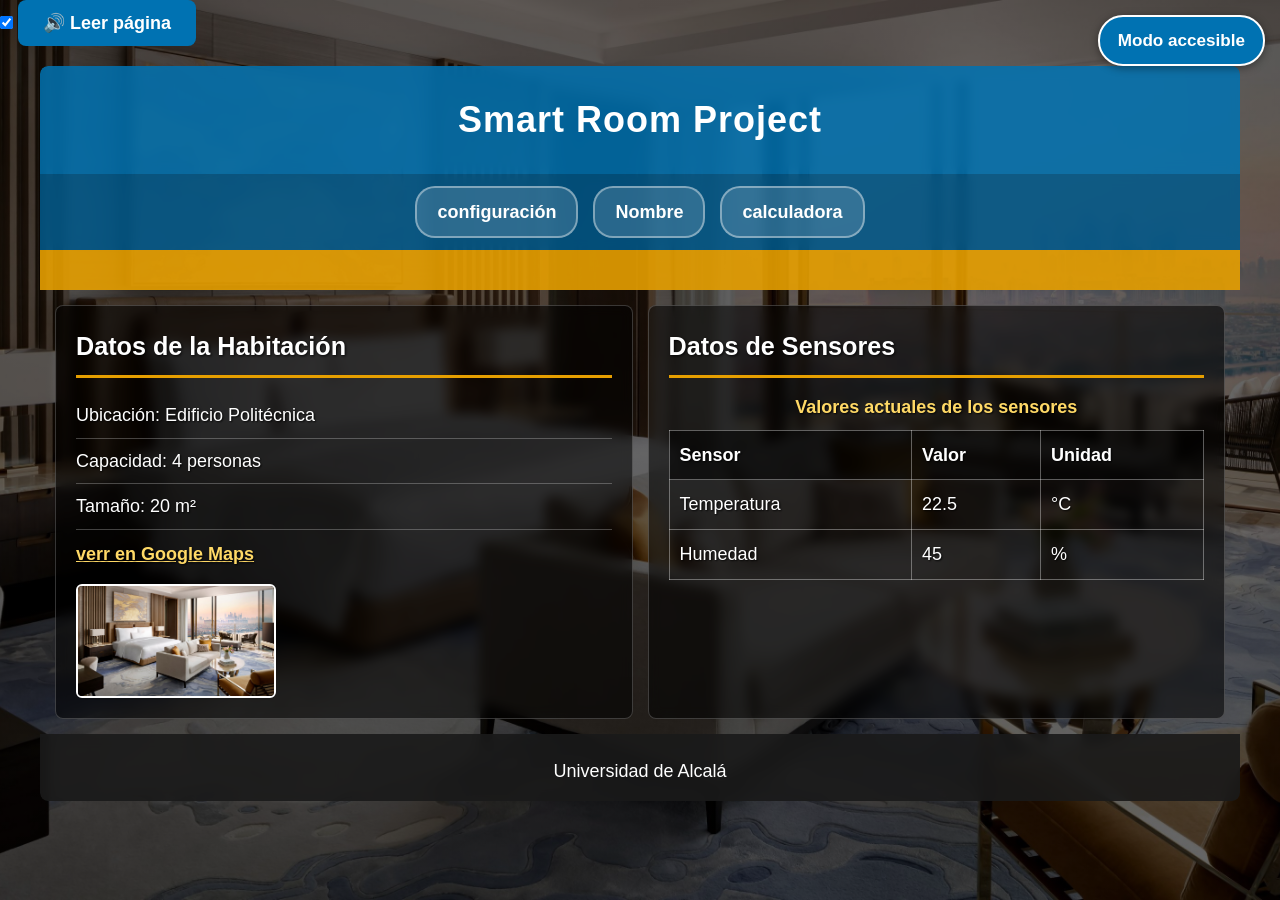
<file: index.html>
<!DOCTYPE html>
<html lang="es">
<head>
    <meta charset="UTF-8">
    <meta name="viewport" content="width=device-width, initial-scale=1.0">
    <title>Smart Room Project</title>
    <link rel="stylesheet" href="css/iroom.css">
</head>
<body>
    <input type="checkbox" id="modo-accesible" class="modo-toggle">
    <label for="modo-accesible" class="boton-modo" title="Activar o desactivar modo accesible de alto contraste">
         Modo accesible
    </label>    <input type="checkbox" id="toggle-fondo" class="toggle-fondo" checked>
    <button type="button" id="boton-leer" class="boton-leer" aria-label="Leer el contenido de la página en voz alta"  onclick="alternarLecturaPagina()">
         🔊 Leer página
    </button>                                       

    <div id="contenedor">
        
        <header id="titulo">
            <h1>Smart Room Project</h1>
        </header>
        <nav id="menu" aria-label="Menú principal">
            <a href="config.html"> configuración</a>
            <a href="minombre.html">Nombre</a>
            <a href="calculadora.html">calculadora</a>
        </nav>

        <aside id="informacion" role="status" aria-live="polite">
       
        </aside>

        
        <main class="contenedor-columnas">

            <section class="columna columna-datos" aria-labelledby="titulo-habitacion">
                <h2 id="titulo-habitacion">Datos de la Habitación</h2>
                <div class="contenido-datos">
                    <ul>
                        <li> Ubicación: Edificio Politécnica</li>
                        <li>Capacidad: 4 personas</li>
                        <li> Tamaño: 20 m²</li>
                    </ul>
                    <a href="https://maps.google.com/?q=Universidad+Alcala"
                       target="_blank" rel="noopener">
                        verr en Google Maps
                    </a>
                    <img src="images/fondo-habitacion.jpg"
                         alt="Habitación inteligente con sensores de temperatura y humedad"
                         width="200">
                </div>
            </section>

            <section class="columna columna-sensores" aria-labelledby="titulo-sensores">
                <h2 id="titulo-sensores">Datos de Sensores</h2>
                <div class="contenido-sensores">
                    <table>
                        <caption>Valores actuales de los sensores</caption>
                        <thead>
                            <tr>
                                <th scope="col">Sensor</th>
                                <th scope="col">Valor</th>
                                <th scope="col">Unidad</th>
                            </tr>
                        </thead>
                        <tbody>
                            <tr>
                                <td> Temperatura</td>
                                <td>22.5</td>
                                <td>°C</td>
                            </tr>
                            <tr>
                                <td> Humedad</td>
                                <td>45</td>
                                <td>%</td>
                            </tr>
                        </tbody>
                    </table>
                </div>
            </section>

        </main>

        <footer id="pie">
            <p>Universidad de Alcalá</p>
        </footer>
    </div>
    <script>
    document.addEventListener('DOMContentLoaded', function () {
        // 1. Leer nombre
        const nombre = localStorage.getItem('fname');
        const info = document.getElementById('informacion');
        if (nombre && info) {
            info.textContent = 'Hola ' + nombre + ': Bienvenido a Smart Room';
        }

        // 2. Leer configuración guardada
        const pais = localStorage.getItem('sm_pais');
        if (!pais) return; // Si no hay configuración guardada, no hacemos nada

        const ciudad = localStorage.getItem('sm_ciudad');
        const localizacion = localStorage.getItem('sm_localizacion');
        const mapa = localStorage.getItem('sm_mapa');
        const sensoresCadena = localStorage.getItem('sm_sensores');
        const tempValidas = localStorage.getItem('sm_temperaturasValidas');

        // Formatear sensores
        let sensoresTexto = 'ninguno';
        if (sensoresCadena && sensoresCadena !== '') {
            sensoresTexto = sensoresCadena.split(',').join(', ');
        }

        // Formatear temperaturas
        let textoTemperaturas = '';
        if (tempValidas === 'true') {
            const max = localStorage.getItem('sm_tempMax');
            const min = localStorage.getItem('sm_tempMin');
            const dif = localStorage.getItem('sm_diferencia');
            textoTemperaturas = '<li> Rango de temperatura: ' + min + ' °C – ' + max + ' °C (diferencia: ' + dif + ' °C)</li>';
        } else {
            textoTemperaturas = '<li> Rango de temperatura: <em>no configurado (datos incompletos o inconsistentes)</em></li>';
        }

        // Actualizar el bloque de datos de la habitación
        const datosHabitacion = document.querySelector('.contenido-datos');
        if (datosHabitacion && ciudad) {
            datosHabitacion.innerHTML = `
                <ul>
                    <li>📍 Ubicación: ${ciudad}, ${pais}</li>
                    <li> Coordenadas: ${localizacion}</li>
                    <li> Sensores activos: ${sensoresTexto}</li>
                    ${textoTemperaturas}
                </ul>
                <a href="${mapa}" target="_blank" rel="noopener">🗺️ Ver en Google Maps</a>
                <img src="images/fondo-habitacion.jpg" alt="Habitación inteligente con sensores" width="200">
            `;
        }
    });
    </script>
    <script src="js/lector.js"></script>
</body>
</html>
</file>
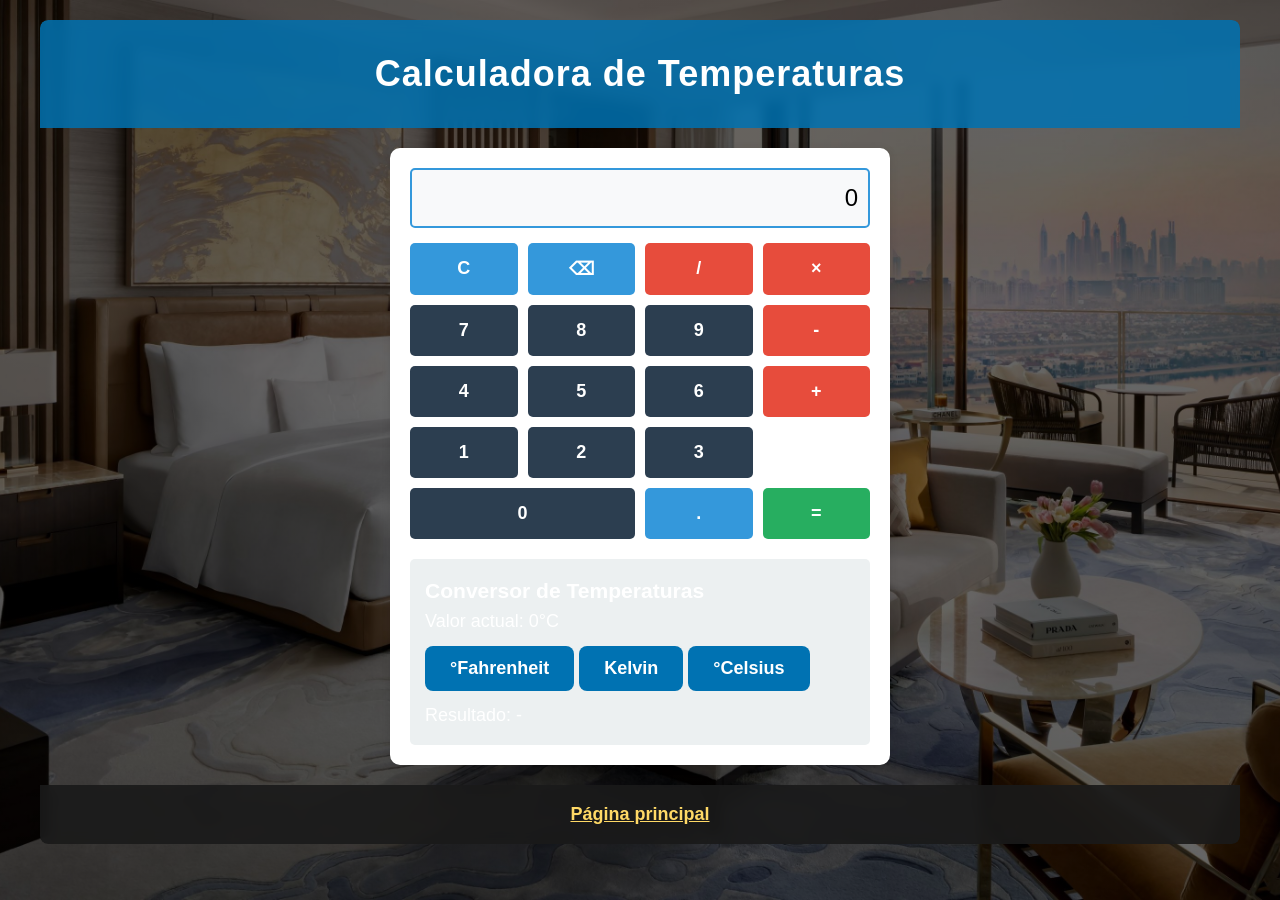
<file: calculadora.html>
<!DOCTYPE html>
<html lang="es">
<head>
    <meta charset="UTF-8">
    <meta name="viewport" content="width=device-width, initial-scale=1.0">
    <title>Calculadora de Temperaturas - Smart Room</title>
    <link rel="stylesheet" href="css/iroom.css">
        
</head>
<body>
    <div id="contenedor">
        <div id="titulo">
            <h1> Calculadora de Temperaturas</h1>
        </div>

        <div class="calculadora-container">
            <input type="text" id="pantalla" readonly value="0">
            
            <div class="botonera">
                <button class="boton-calc" onclick="limpiar()">C</button>
                <button class="boton-calc" onclick="borrarUltimo()">⌫</button>
                <button class="boton-calc operador" onclick="agregarOperador('/')">/</button>
                <button class="boton-calc operador" onclick="agregarOperador('*')">×</button>
                
                <button class="boton-calc numero" onclick="agregarNumero('7')">7</button>
                <button class="boton-calc numero" onclick="agregarNumero('8')">8</button>
                <button class="boton-calc numero" onclick="agregarNumero('9')">9</button>
                <button class="boton-calc operador" onclick="agregarOperador('-')">-</button>
                
                <button class="boton-calc numero" onclick="agregarNumero('4')">4</button>
                <button class="boton-calc numero" onclick="agregarNumero('5')">5</button>
                <button class="boton-calc numero" onclick="agregarNumero('6')">6</button>
                <button class="boton-calc operador" onclick="agregarOperador('+')">+</button>
                
                <button class="boton-calc numero" onclick="agregarNumero('1')">1</button>
                <button class="boton-calc numero" onclick="agregarNumero('2')">2</button>
                <button class="boton-calc numero" onclick="agregarNumero('3')">3</button>
                
                <button class="boton-calc numero" onclick="agregarNumero('0')" style="grid-column: span 2;">0</button>
                <button class="boton-calc" onclick="agregarDecimal()">.</button>
                <button class="boton-calc igual" onclick="calcular()">=</button>
            </div>

            <div class="conversor">
                <h3>Conversor de Temperaturas</h3>
                <div>Valor actual: <span id="valor-actual">0</span>°C</div>
                <div style="margin: 10px 0;">
                    <button onclick="convertirTemperatura('f')">°Fahrenheit</button>
                    <button onclick="convertirTemperatura('k')">Kelvin</button>
                    <button onclick="convertirTemperatura('c')">°Celsius</button>
                </div>
                <div>Resultado: <span id="resultado-conversion">-</span></div>
            </div>
        </div>

        <div id="pie">
            <a href="index.html"> Página principal </a>
        </div>
    </div>
              
    <script src="js/validaciones.js"></script>
</body>
</html>
</file>
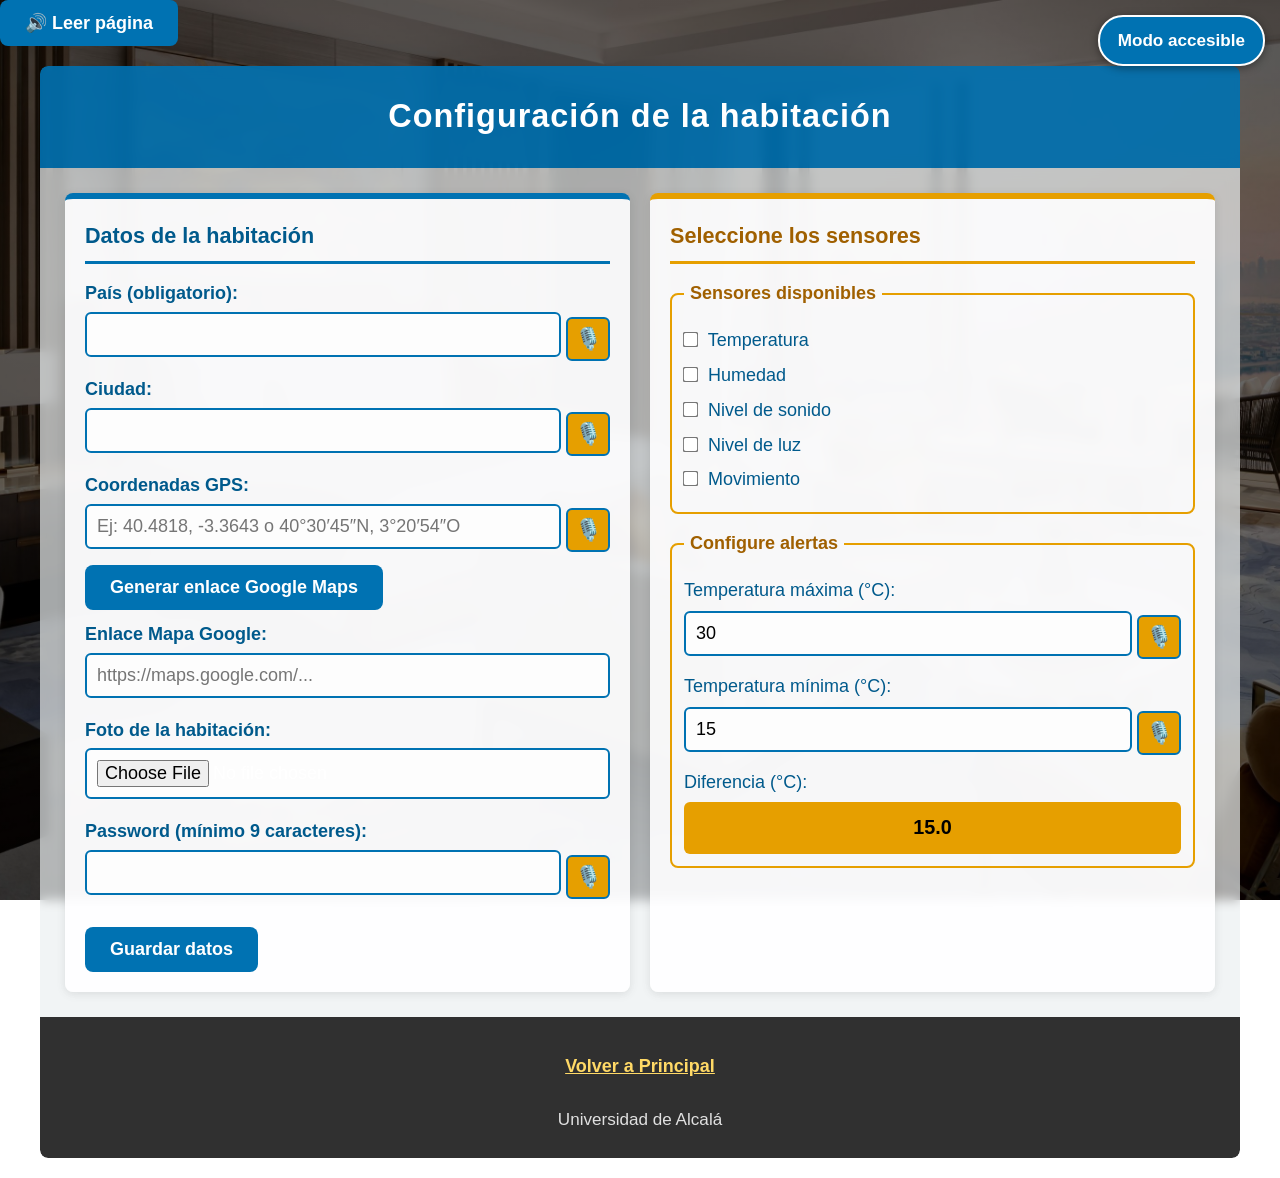
<file: config.html>
<!DOCTYPE html>
<html lang="es">
<head>
    <meta charset="UTF-8">
    <meta name="viewport" content="width=device-width, initial-scale=1.0">
    <title>Configuración de la habitación - Smart Room</title>
    <link rel="stylesheet" href="css/iroom.css">
</head>
<body>

    <input type="checkbox" id="modo-accesible" class="modo-toggle">
    <label for="modo-accesible" class="boton-modo" title="Activar o desactivar modo accesible">
        Modo accesible
    </label>
    <button type="button" id="boton-leer" class="boton-leer" aria-label="Leer el contenido de la página en voz alta"  onclick="alternarLecturaPagina()">
           🔊 Leer página
    </button>

    <div id="contenedor">

        <header id="titulo-config">
            <h1>Configuración de la habitación</h1>
        </header>

        <form id="form-config" onsubmit="return validarFormulario(event)" novalidate>

            <div id="configuracion">

                <section class="columna-izq" aria-labelledby="titulo-datos">
                    <h2 id="titulo-datos"> Datos de la habitación</h2>

                 
                    <label for="pais"> País (obligatorio):</label>
                    <div class="grupo-dictado">
                        <input type="text" list="paises" id="pais" name="pais"
                               onfocus="leerAyuda('Por favor, introduzce, selecciona o di usando el micrófono el pais')"
                                aria-describedby="ayuda-pais" aria-required="true" required>
                        <button type="button" class="btn-dictar" onclick="dictarEnCampo('pais')" aria-label="Dictar país por voz">🎙️</button>
                    </div>
                    <datalist id="paises">
                        <option value="España">
                        <option value="Francia">
                        <option value="Italia">
                        <option value="Alemania">
                        <option value="Portugal">
                    </datalist>

                    
                    <label for="ciudad">Ciudad:</label>
                    <div class="grupo-dictado">
                        <input type="text" id="ciudad" name="ciudad" onfocus="leerAyuda('di el nombre de la ciudad o escríbela')"
                            aria-describedby="ayuda-ciudad" aria-required="true" required>
                        <button type="button" class="btn-dictar" onclick="dictarEnCampo('ciudad')" aria-label="Dictar ciudad por voz">🎙️</button>
                    </div>

                    
                    <label for="localizacion"> Coordenadas GPS:</label>
                    <div class="grupo-dictado">
                        <input type="text" id="localizacion" name="localizacion"
                               placeholder="Ej: 40.4818, -3.3643 o 40°30′45″N, 3°20′54″O"
                               aria-describedby="ayuda-coordenadas">
                        <button type="button" class="btn-dictar" onclick="dictarEnCampo('localizacion')" aria-label="Dictar coordenadas por voz">🎙️</button>
                    </div>
                    
                    <button type="button" onclick="generarEnlaceMaps()" aria-label="Generar enlace a Google Maps desde las coordenadas introducidas">
                           Generar enlace Google Maps
                    </button>
                    <label for="mapa">Enlace Mapa Google:</label>
                    <input type="url" id="mapa" name="mapa"
                           placeholder="https://maps.google.com/..." readonly
                           aria-live="polite">

                    <label for="foto"> Foto de la habitación:</label>
                    <input type="file" id="foto" name="foto" accept="image/*">

                    
                    <label for="password"> Password (mínimo 9 caracteres):</label>
                    <div class="grupo-dictado">
                        <!--<input type="password" id="password" name="password"
                               onkeyup="actualizarIndicadorPassword(this.value)"
                               aria-describedby="indicador-password" aria-required="true" required>-->
                        <input type="password" id="password" name="password"
                              onfocus="leerAyuda('Escriba su contraseña. Debe tener al menos 9 caracteres')"
                               onkeyup="actualizarIndicadorPassword(this.value)"
                               aria-describedby="indicador-password" aria-required="true" required>
                        <button type="button" class="btn-dictar" onclick="dictarEnCampo('password')" aria-label="Dictar contraseña por voz">🎙️</button>
                    </div>
                    <output id="indicador-password" class="indicador-password"
                            role="status" aria-live="polite"></output>
                    <button type="submit">Guardar datos</button>
                </section>

               
                <section class="columna-der" aria-labelledby="titulo-sensores">
                    <h2 id="titulo-sensores"> Seleccione los sensores</h2>

                    <fieldset>
                        <legend>Sensores disponibles</legend>
                        <label><input type="checkbox" name="sensores" value="temperatura"> Temperatura</label>
                        <label><input type="checkbox" name="sensores" value="humedad">  Humedad</label>
                        <label><input type="checkbox" name="sensores" value="sonido">  Nivel de sonido</label>
                        <label><input type="checkbox" name="sensores" value="luz">  Nivel de luz</label>
                        <label><input type="checkbox" name="sensores" value="movimiento">  Movimiento</label>
                    </fieldset>

                    <fieldset>
                        <legend> Configure alertas</legend>

                        
                        <label for="temp-max">Temperatura máxima (°C):</label>
                        <div class="grupo-dictado">
                            <input type="number" id="temp-max" name="temp-max"
                                   min="-20" max="45" step="0.5" value="30"
                                   onchange="actualizarDiferencia()">
                            <button type="button" class="btn-dictar" onclick="dictarEnCampo('temp-max')" aria-label="Dictar temperatura máxima por voz">🎙️</button>
                        </div>

                       
                        <label for="temp-min">Temperatura mínima (°C):</label>
                        <div class="grupo-dictado">
                            <input type="number" id="temp-min" name="temp-min"
                                   min="-20" max="45" step="0.5" value="15"
                                   onchange="actualizarDiferencia()">
                            <button type="button" class="btn-dictar" onclick="dictarEnCampo('temp-min')" aria-label="Dictar temperatura mínima por voz">🎙️</button>
                        </div>

                        <label for="diferencia">Diferencia (°C):</label>
                        <output id="diferencia" for="temp-max temp-min">15.0</output>
                    </fieldset>
                </section>


            </div>

            <footer id="pie-config">
                <a href="index.html" class="boton-volver"> Volver a Principal</a>
                <p>Universidad de Alcalá</p>
            </footer>

        </form>

    </div>

    <!-- Ventana modal ACCESIBLE -->
    <div id="modal" class="modal" role="alertdialog" aria-modal="true"
         aria-labelledby="modal-titulo" aria-describedby="modal-mensaje">
        <div class="modal-contenido" role="document">
            <h2 id="modal-titulo">Aviso</h2>
            <p id="modal-mensaje"></p>
            <button type="button" id="modal-boton" onclick="cerrarModal()" autofocus>
                Aceptar
            </button>
        </div>
    </div>

    <script src="js/validaciones.js"></script>
    <script src="js/dictado.js"></script>
    <script src="js/lector.js"></script>
</body>
</html>
</file>
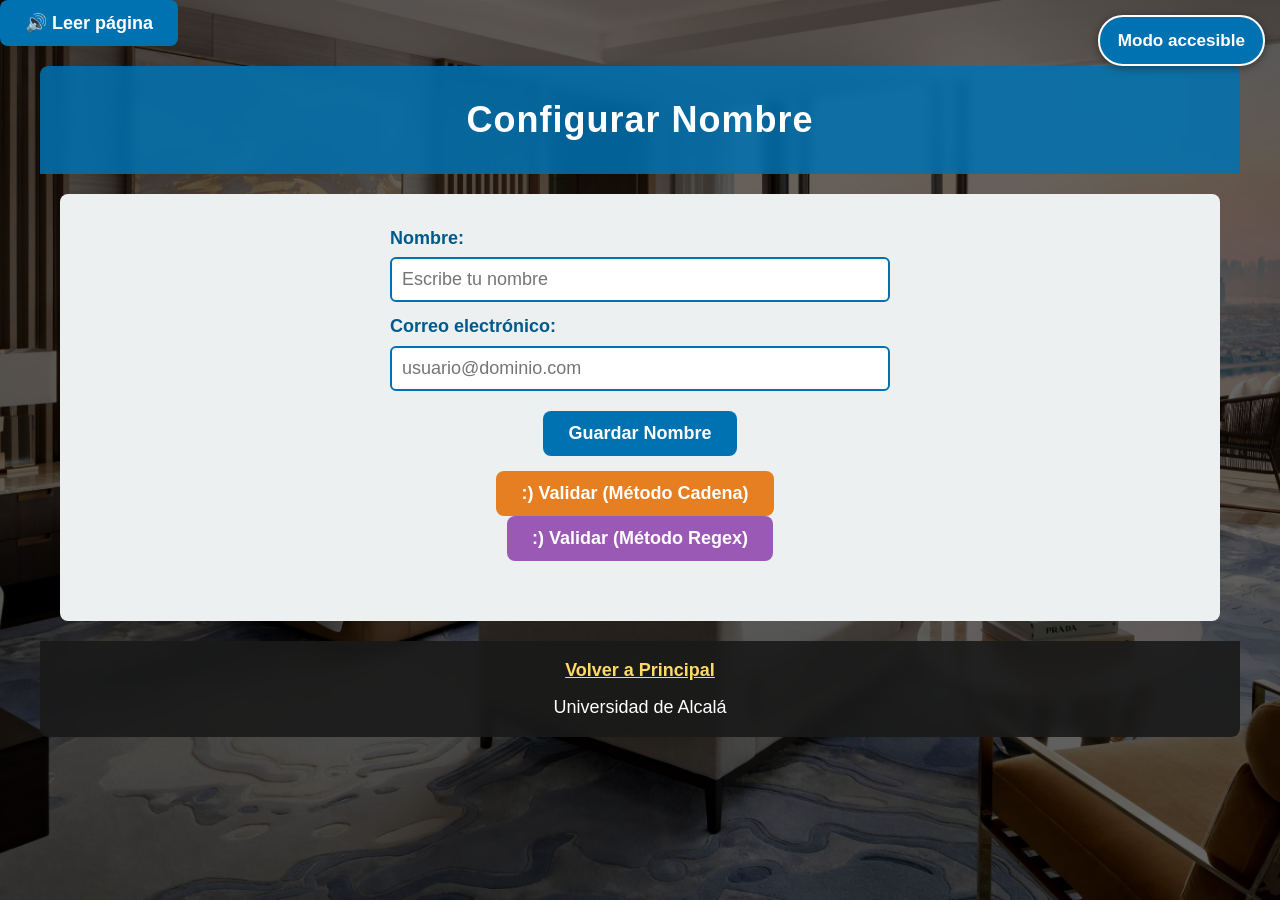
<file: minombre.html>
<!DOCTYPE html>
<html lang="es">
<head>
    <meta charset="UTF-8">
    <meta name="viewport" content="width=device-width, initial-scale=1.0">
    <title>Configurar Nombre - Smart Room</title>
    <link rel="stylesheet" href="css/iroom.css">
</head>
<body>

    <input type="checkbox" id="modo-accesible" class="modo-toggle">
    <label for="modo-accesible" class="boton-modo" title="Activar o desactivar modo accesible">
         Modo accesible
    </label>
    <button type="button" id="boton-leer" class="boton-leer" aria-label="Leer el contenido de la página en voz alta" onclick="alternarLecturaPagina()">
         🔊 Leer página
    </button>
    <div id="contenedor">

        <header id="titulo">
            <h1>Configurar Nombre</h1>
        </header>

        <div id="formulario-nombre" style="padding: 20px;">
            <form onsubmit="guardarNombre(event)">
                <label for="fname">Nombre:</label>
                <input type="text" id="fname" name="fname" required
                       placeholder="Escribe tu nombre">
        
                <label for="email">Correo electrónico:</label>
                <input type="text" id="email" name="email"
                       placeholder="usuario@dominio.com">
                
                <div class="botones">
                    <button type="submit"> Guardar Nombre</button>
                </div>
            </from>

                  
         

            <div class="botones" style="margin-top: 15px;">
                <button type="button" onclick="validarEmailCadena()"style="margin-right: 10px; background-color: #e67e22">
                        :) Validar (Método Cadena)
                </button>
                <button type="button" onclick="validarEmailRegex()" style="background-color: #9b59b6; ">
                        :) Validar (Método Regex)
               
                </button>
            </div>

                
            <div id="resultado-email" role="status" aria-live="polite"
                 style="margin-top: 20px; padding: 10px; font-weight: bold; text-align: center; border-radius: 8px;">
            </div>
            
        </div>

        <footer id="pie">
            <a href="index.html">Volver a Principal</a>
            <p>Universidad de Alcalá</p>
        </footer>
    </div>

    <script>
        function guardarNombre(event) {
            event.preventDefault();
            const nombre = document.getElementById('fname').value.trim();
            if (nombre) {
                localStorage.setItem('fname', nombre);
                window.location.href = 'index.html';
            }
        }
    </script>

    <script src="js/validaciones.js"></script>
   
    <script src="js/lector.js"></script>
</body>
</html>
</file>
<file: css/iroom.css>
/* RESET Y BASE */
* {
    margin: 0;
    padding: 0;
    box-sizing: border-box;
}

body {
    font-family: Arial, Helvetica, sans-serif;
    line-height: 1.6;
    font-size: 18px;
    transition: background 0.4s ease, color 0.4s ease;
}

/* MODO FOTO (por defecto) */
body {
    background-image:
        linear-gradient(rgba(0, 0, 0, 0.6), rgba(0, 0, 0, 0.6)),
        url('/images/fondo-habitacion.jpg');
    background-size: cover;
    background-attachment: fixed;
    background-position: center;
    background-repeat: no-repeat;
    color: #ffffff;
}

/*TOGLE DE MODO ACCESIBLE */
.modo-toggle {
    position: absolute;
    opacity: 0;
    pointer-events: none;
}

.boton-modo {
    position: fixed;
    top: 15px;
    right: 15px;
    z-index: 999;
    background-color: #0072B2;
    color: #ffffff;
    padding: 10px 18px;
    border-radius: 25px;
    cursor: pointer;
    font-weight: bold;
    font-size: 0.95em;
    border: 2px solid #ffffff;
    box-shadow: 0 2px 8px rgba(0, 0, 0, 0.4);
    user-select: none;
    transition: background 0.3s;
}

.boton-modo:hover,
.boton-modo:focus {
    background-color: #E69F00;
    color: #000000;
    outline: 3px solid #ffffff;
}

/*   CONTENEDOR PRINCIPAL */
#contenedor {
    width: 95%;
    max-width: 1200px;
    margin: 20px auto;
    border-radius: 8px;
    overflow: hidden;
    background-color: transparent;
}

/* MODO FOTO*/

/* Título */
body #titulo {
    background-color: rgba(0, 114, 178, 0.85);
    color: #ffffff;
    padding: 25px 15px;
    text-align: center;
    backdrop-filter: blur(6px);
    display: flex;
    justify-content: center;
    align-items: center;
    min-height: 80px;
}

body #titulo h1 {
    font-size: 2em;
    letter-spacing: 1px;
    margin: 0;
    width: 100%;
    text-align: center;
}

/* Menú */
body #menu {
    display: flex;
    justify-content: center;
    gap: 15px;
    background-color: rgba(0, 90, 140, 0.85);
    padding: 12px;
    backdrop-filter: blur(6px);
}

body #menu a {
    color: #ffffff;
    text-decoration: none;
    padding: 10px 20px;
    border-radius: 20px;
    background-color: rgba(255, 255, 255, 0.15);
    border: 2px solid rgba(255, 255, 255, 0.4);
    transition: background 0.3s, transform 0.3s;
    font-weight: bold;
}

body #menu a:hover,
body #menu a:focus {
    background-color: #E69F00;
    color: #000000;
    transform: translateY(-2px);
    outline: 3px solid #000000;
}

/* Información (aside) */
body #informacion {
    background-color: rgba(230, 159, 0, 0.9);
    color: #000000;
    padding: 12px;
    text-align: center;
    font-weight: bold;
    min-height: 40px;
}

/* Columnas */
body .contenedor-columnas {
    display: flex;
    gap: 15px;
    padding: 15px;
}

body .columna {
    flex: 1;
    padding: 20px;
    border-radius: 8px;
    background-color: rgba(0, 0, 0, 0.55);
    color: #ffffff;
    backdrop-filter: blur(6px);
    border: 1px solid rgba(255, 255, 255, 0.2);
}

body .columna h2 {
    margin-bottom: 15px;
    font-size: 1.4em;
    padding-bottom: 8px;
    border-bottom: 3px solid #E69F00;
    color: #ffffff;
    text-shadow: 1px 1px 3px rgba(0, 0, 0, 0.9);
}

/* Listas */
body .contenido-datos ul { list-style: none; padding: 0; }

body .contenido-datos li {
    padding: 8px 0;
    border-bottom: 1px solid rgba(255, 255, 255, 0.25);
    text-shadow: 1px 1px 2px rgba(0, 0, 0, 0.9);
}

body .contenido-datos a {
    display: inline-block;
    margin-top: 10px;
    color: #FFD966;
    font-weight: bold;
    text-decoration: underline;
    text-shadow: 1px 1px 2px rgba(0, 0, 0, 0.9);
}

body .contenido-datos a:hover,
body .contenido-datos a:focus {
    background-color: #E69F00;
    color: #000000;
    padding: 3px 6px;
    border-radius: 4px;
    text-shadow: none;
}

body .contenido-datos img {
    display: block;
    margin-top: 15px;
    border-radius: 6px;
    border: 2px solid #ffffff;
    max-width: 100%;
    height: auto;
}

/* Tabla de sensores */
body .contenido-sensores table {
    width: 100%;
    border-collapse: collapse;
}

body .contenido-sensores caption {
    font-weight: bold;
    margin-bottom: 8px;
    color: #FFD966;
    text-shadow: 1px 1px 2px rgba(0, 0, 0, 0.9);
}

body .contenido-sensores th,
body .contenido-sensores td {
    padding: 10px;
    text-align: left;
    border: 1px solid rgba(255, 255, 255, 0.35);
    color: #ffffff;
    text-shadow: 1px 1px 2px rgba(0, 0, 0, 0.9);
}

body .contenido-sensores th {
    background-color: rgba(0, 0, 0, 0.55);
}

/* Pie */
body #pie {
    background-color: rgba(26, 26, 26, 0.9);
    color: #ffffff;
    padding: 15px;
    text-align: center;
    backdrop-filter: blur(6px);
}

body #pie a {
    color: #FFD966;
    text-decoration: underline;
    font-weight: bold;
}

body #pie a:hover,
body #pie a:focus {
    color: #ffffff;
}

body #pie p { margin-top: 8px; }

/* MODO ACCESIBLE (checkbox marcado) */
body:has(#modo-accesible:checked) {
    background-image: none;
    background-color: #f4f4f4;
    color: #1a1a1a;
}

body:has(#modo-accesible:checked) #contenedor {
    background-color: #ffffff;
    box-shadow: 0 0 15px rgba(0, 0, 0, 0.15);
}

body:has(#modo-accesible:checked) #titulo {
    background-color: #0072B2;
    backdrop-filter: none;
}

body:has(#modo-accesible:checked) #menu {
    background-color: #005a8c;
    backdrop-filter: none;
}

body:has(#modo-accesible:checked) #informacion {
    background-color: #E69F00;
    color: #000000;
}

body:has(#modo-accesible:checked) .columna {
    background-color: #ffffff;
    color: #1a1a1a;
    border: none;
    backdrop-filter: none;
    box-shadow: 0 2px 10px rgba(0, 0, 0, 0.1);
}

body:has(#modo-accesible:checked) .columna-datos {
    background-color: #D9EAF7;
    border-left: 6px solid #0072B2;
}

body:has(#modo-accesible:checked) .columna-sensores {
    background-color: #FFF0D4;
    border-left: 6px solid #E69F00;
}

body:has(#modo-accesible:checked) .columna h2 {
    color: #005a8c;
    border-bottom-color: #0072B2;
    text-shadow: none;
}

body:has(#modo-accesible:checked) .columna-sensores h2 {
    color: #a06000;
    border-bottom-color: #E69F00;
}

body:has(#modo-accesible:checked) .contenido-datos li {
    border-bottom-color: #b0c4de;
    text-shadow: none;
}

body:has(#modo-accesible:checked) .contenido-datos a {
    color: #005a8c;
    text-shadow: none;
}

body:has(#modo-accesible:checked) .contenido-sensores caption {
    color: #a06000;
    text-shadow: none;
}

body:has(#modo-accesible:checked) .contenido-sensores th,
body:has(#modo-accesible:checked) .contenido-sensores td {
    color: #1a1a1a;
    border-color: #d4a017;
    text-shadow: none;
}

body:has(#modo-accesible:checked) .contenido-sensores th {
    background-color: #E69F00;
    color: #000000;
}

body:has(#modo-accesible:checked) #pie {
    background-color: #1a1a1a;
    backdrop-filter: none;
}

/*BOTONES GENERALES*/
.botones {
    text-align: center;
    margin-top: 20px;
}

button {
    background-color: #0072B2;
    color: #ffffff;
    padding: 12px 25px;
    border: none;
    border-radius: 8px;
    cursor: pointer;
    font-size: 1em;
    font-weight: bold;
    transition: background 0.3s;
}

button:hover,
button:focus {
    background-color: #E69F00;
    color: #000000;
    outline: 3px solid #000000;
}

/*  FORMULARIO MINOMBRE */
#formulario-nombre {
    background-color: #ecf0f1;
    padding: 30px;
    margin: 20px;
    border-radius: 8px;
}

#formulario-nombre form {
    max-width: 500px;
    margin: 0 auto;
}

#formulario-nombre label {
    display: block;
    margin: 10px 0 5px;
    font-weight: bold;
    color: #005a8c;
}

#formulario-nombre input[type="text"] {
    width: 100%;
    padding: 10px;
    border: 2px solid #0072B2;
    border-radius: 6px;
    font-size: 1em;
}

#formulario-nombre input:focus {
    outline: 3px solid #E69F00;
    border-color: #E69F00;
}

/*comfig.html*/
#titulo-config {
    background-color: rgba(0, 114, 178, 0.9);
    color: #ffffff;
    padding: 25px 15px;
    display: flex;
    justify-content: center;
    align-items: center;
    min-height: 80px;
    backdrop-filter: blur(6px);
}

#titulo-config h1 {
    font-size: 1.8em;
    letter-spacing: 1px;
    margin: 0;
    width: 100%;
    text-align: center;
}

#form-config { display: flex; flex-direction: column; }

#configuracion {
    display: flex;
    gap: 20px;
    padding: 25px;
    background-color: rgba(236, 240, 241, 0.7);
    flex-wrap: wrap;
    backdrop-filter: blur(6px);
}

.columna-izq,
.columna-der {
    flex: 1 1 340px;
    padding: 20px;
    background-color: rgba(255, 255, 255, 0.9);
    border-radius: 8px;
    box-shadow: 0 2px 10px rgba(0, 0, 0, 0.1);
}

.columna-izq { border-top: 6px solid #0072B2; }
.columna-der { border-top: 6px solid #E69F00; }

.columna-izq h2 {
    color: #005a8c;
    margin-bottom: 15px;
    padding-bottom: 8px;
    border-bottom: 3px solid #0072B2;
    font-size: 1.2em;
}

.columna-der h2 {
    color: #a06000;
    margin-bottom: 15px;
    padding-bottom: 8px;
    border-bottom: 3px solid #E69F00;
    font-size: 1.2em;
}

.columna-izq label,
.columna-der label {
    display: block;
    margin: 10px 0 4px;
    font-weight: bold;
    color: #005a8c;
}

.columna-izq input[type="text"],
.columna-izq input[type="url"],
.columna-izq input[type="password"],
.columna-izq input[type="file"],
.columna-der input[type="number"] {
    width: 100%;
    padding: 10px;
    margin-bottom: 8px;
    border: 2px solid #0072B2;
    border-radius: 6px;
    font-size: 1em;
    background-color: #fdfdfd;
}

.columna-izq input:focus,
.columna-der input:focus {
    outline: 3px solid #E69F00;
    border-color: #E69F00;
}

.columna-der fieldset {
    border: 2px solid #E69F00;
    border-radius: 8px;
    padding: 12px;
    margin-bottom: 15px;
}

.columna-der legend {
    font-weight: bold;
    color: #a06000;
    padding: 0 6px;
}

.columna-der fieldset label {
    display: block;
    font-weight: normal;
    margin: 6px 0;
    cursor: pointer;
}

.columna-der input[type="checkbox"] {
    margin-right: 6px;
    transform: scale(1.2);
}

#diferencia {
    display: block;
    padding: 10px;
    background-color: #E69F00;
    color: #000000;
    font-weight: bold;
    border-radius: 6px;
    text-align: center;
    margin-top: 5px;
    font-size: 1.1em;
}

#pie-config {
    background-color: rgba(26, 26, 26, 0.9);
    color: #ffffff;
    padding: 25px 15px;
    display: flex;
    flex-direction: column;
    justify-content: center;
    align-items: center;
    gap: 15px;
    text-align: center;
    backdrop-filter: blur(6px);
}

#pie-config button {
    background-color: #0072B2;
    color: #ffffff;
    padding: 14px 30px;
    border: none;
    border-radius: 8px;
    cursor: pointer;
    font-size: 1.1em;
    font-weight: bold;
    transition: background 0.3s;
}

#pie-config button:hover,
#pie-config button:focus {
    background-color: #E69F00;
    color: #000000;
    outline: 3px solid #ffffff;
}

.boton-volver {
    color: #FFD966;
    text-decoration: underline;
    font-weight: bold;
    padding: 10px 18px;
    border-radius: 20px;
    transition: background 0.3s;
}

.boton-volver:hover,
.boton-volver:focus {
    background-color: #E69F00;
    color: #000000;
    outline: 3px solid #ffffff;
}

#pie-config p {
    margin: 0;
    font-size: 0.95em;
    opacity: 0.85;
}

/* Modo accesible para config.html */
body:has(#modo-accesible:checked) #titulo-config {
    background-color: #0072B2;
    backdrop-filter: none;
}

body:has(#modo-accesible:checked) #configuracion {
    background-color: #ecf0f1;
    backdrop-filter: none;
}

body:has(#modo-accesible:checked) .columna-izq,
body:has(#modo-accesible:checked) .columna-der {
    background-color: #ffffff;
}

body:has(#modo-accesible:checked) #pie-config {
    background-color: #1a1a1a;
    backdrop-filter: none;
}

body:has(#modo-accesible:checked) .boton-volver {
    color: #FFD966;
}


@media (max-width: 768px) {
    .contenedor-columnas { flex-direction: column; }
    #configuracion { flex-direction: column; }
    #menu {
        flex-direction: column;
        align-items: center;
    }
    #menu a { width: 80%; text-align: center; }
    #pie-config { flex-direction: column; }
}
#informacion:empty {
    display: none;
}

/* ============================================
   VENTANA MODAL ACCESIBLE
   ============================================ */
.modal {
    display: none;
    position: fixed;
    top: 0; left: 0;
    width: 100%; height: 100%;
    background-color: rgba(0, 0, 0, 0.7);
    justify-content: center;
    align-items: center;
    z-index: 1000;
}

.modal.visible {
    display: flex;
}

.modal-contenido {
    background-color: #ffffff;
    color: #1a1a1a;
    padding: 25px 30px;
    border-radius: 10px;
    max-width: 480px;
    width: 90%;
    box-shadow: 0 6px 20px rgba(0, 0, 0, 0.5);
    border-top: 8px solid #E69F00;
    text-align: center;
}

.modal-contenido h2 {
    margin-bottom: 15px;
    color: #005a8c;
    font-size: 1.4em;
}

.modal-contenido p {
    margin-bottom: 20px;
    font-size: 1.05em;
    line-height: 1.5;
}

.modal-contenido button {
    background-color: #0072B2;
    color: #ffffff;
    padding: 12px 30px;
    border: none;
    border-radius: 8px;
    font-size: 1.05em;
    font-weight: bold;
    cursor: pointer;
    transition: background 0.3s;
}

.modal-contenido button:hover,
.modal-contenido button:focus {
    background-color: #E69F00;
    color: #000000;
    outline: 3px solid #000000;
    outline-offset: 2px;
}
/*VENTANA MODAL ACCESIBLE */
.modal {
    display: none;
    position: fixed;
    top: 0; left: 0;
    width: 100%; height: 100%;
    background-color: rgba(0, 0, 0, 0.7);
    justify-content: center;
    align-items: center;
    z-index: 1000;
}

.modal.visible {
    display: flex;
}

.modal-contenido {
    background-color: #ffffff;
    color: #1a1a1a;
    padding: 25px 30px;
    border-radius: 10px;
    max-width: 480px;
    width: 90%;
    box-shadow: 0 6px 20px rgba(0, 0, 0, 0.5);
    border-top: 8px solid #E69F00;
    text-align: center;
}

.modal-contenido h2 {
    margin-bottom: 15px;
    color: #005a8c;
    font-size: 1.4em;
}

.modal-contenido p {
    margin-bottom: 20px;
    font-size: 1.05em;
    line-height: 1.5;
}

.modal-contenido button {
    background-color: #0072B2;
    color: #ffffff;
    padding: 12px 30px;
    border: none;
    border-radius: 8px;
    font-size: 1.05em;
    font-weight: bold;
    cursor: pointer;
    transition: background 0.3s;
}

.modal-contenido button:hover,
.modal-contenido button:focus {
    background-color: #E69F00;
    color: #000000;
    outline: 3px solid #000000;
    outline-offset: 2px;
}


/* Indicador de password */
.indicador-password {
    display: block;
    padding: 8px 12px;
    margin-top: 5px;
    border-radius: 6px;
    font-weight: bold;
    text-align: center;
    font-size: 0.95em;
    transition: all 0.3s;
}

.indicador-password.debil {
    background-color: #ffebee;
    color: #b00020;
    border: 2px solid #b00020;
}

.indicador-password.media {
    background-color: #fff3e0;
    color: #b06000;
    border: 2px solid #b06000;
}

.indicador-password.fuerte {
    background-color: #e8f5e8;
    color: #1b5e20;
    border: 2px solid #1b5e20;
}

.indicador-password.vacia {
    display: none;
}



/*calculadora*/
        .calculadora-container {
            max-width: 500px;
            margin: 20px auto;
            padding: 20px;
            background: white;
            border-radius: 10px;
            box-shadow: 0 2px 10px rgba(0,0,0,0.1);
        }

        #pantalla {
            width: 100%;
            height: 60px;
            font-size: 24px;
            text-align: right;
            padding: 10px;
            margin-bottom: 15px;
            border: 2px solid #3498db;
            border-radius: 5px;
            background-color: #f8f9fa;
        }

        .botonera {
            display: grid;
            grid-template-columns: repeat(4, 1fr);
            gap: 10px;
            margin-bottom: 20px;
        }

        .boton-calc {
            padding: 15px;
            font-size: 18px;
            border: none;
            border-radius: 5px;
            background: #3498db;
            color: white;
            cursor: pointer;
        }

        .boton-calc:hover { background: #2980b9; }
        .numero { background: #2c3e50; }
        .operador { background: #e74c3c; }
        .igual { background: #27ae60; }

        .conversor {
            background: #ecf0f1;
            padding: 15px;
            border-radius: 5px;
            margin-top: 20px;
        }
    
/* ============================================
   EXTRA - GRUPO DE DICTADO POR VOZ
   ============================================ */
.grupo-dictado {
    display: flex;
    gap: 5px;
    align-items: center;
    margin-bottom: 8px;
}

.grupo-dictado input {
    flex: 1;
    margin-bottom: 0; /* El margen lo maneja el grupo */
}

.btn-dictar {
    background-color: #E69F00; /* Naranja Okabe-Ito */
    color: #000000;
    padding: 0;
    border: 2px solid #0072B2;
    border-radius: 6px;
    cursor: pointer;
    font-size: 1.2em;
    width: 44px;
    height: 44px;
    display: flex;
    align-items: center;
    justify-content: center;
    transition: all 0.3s;
}

.btn-dictar:hover,
.btn-dictar:focus {
    background-color: #0072B2;
    color: #ffffff;
    outline: 3px solid #000000;
}

.btn-dictar:disabled {
    background-color: #ccc;
    border-color: #999;
    cursor: wait;
}
</file>
